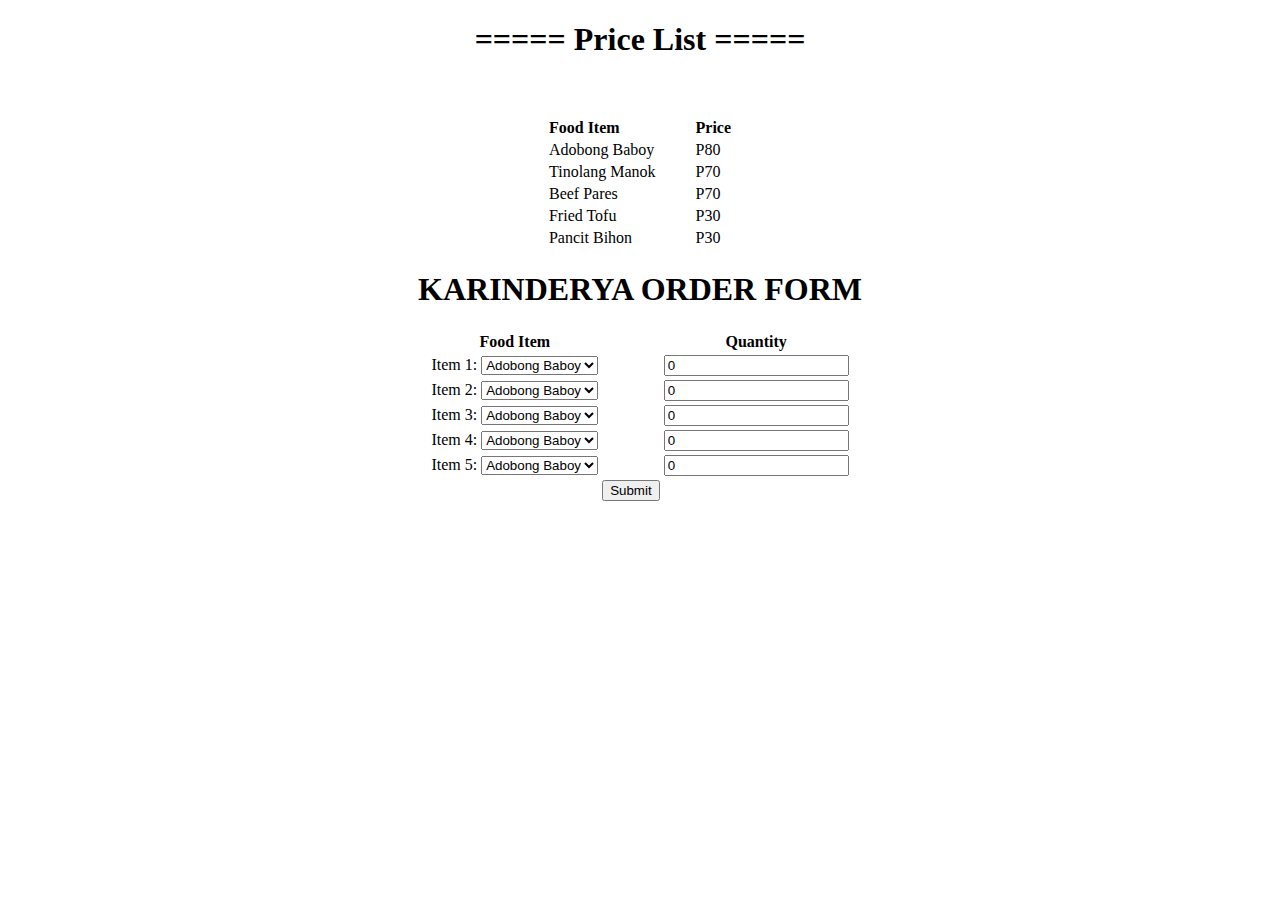
<file: activity2/index.html>
<!DOCTYPE html>
<html lang="en">

<head>
    <meta charset="UTF-8">
    <meta name="viewport" content="width=device-width, initial-scale=1.0">
    <title>Activity 2</title>
</head>

<body>
    <center>
        <h1>===== Price List =====</h1>
        <br>
        <br>

        <table>
            <thead>
                <tr>
                    <th align="left">Food Item</th>
                    <th>&nbsp;&nbsp;&nbsp;&nbsp;&nbsp;&nbsp;&nbsp;&nbsp;</th>
                    <th>Price</th>
                </tr>
            </thead>
            <tbody>
                <tr>
                    <td>Adobong Baboy</td>
                    <td></td>
                    <td>P80</td>
                </tr>
                <tr>
                    <td>Tinolang Manok</td>
                    <td></td>
                    <td>P70</td>
                </tr>
                <tr>
                    <td>Beef Pares</td>
                    <td></td>
                    <td>P70</td>
                </tr>
                <tr>
                    <td>Fried Tofu</td>
                    <td></td>
                    <td>P30</td>
                </tr>
                <tr>
                    <td>Pancit Bihon</td>
                    <td></td>
                    <td>P30</td>
                </tr>
            </tbody>
        </table>

        <h1>KARINDERYA ORDER FORM</h1>
        <form action="#" method="#">
            <table>
                <thead>
                    <tr>
                        <th>Food Item</th>
                        <th></th>
                        <th>Quantity</th>
                    </tr>
                </thead>
                <tbody>
                    
                    <!-- Item1 -->
                    <tr>
                        <td>
                            <label for="menu1">Item 1:</label>
                            <select name="menu1" id="menu1">
                                <option value="Adobong Baboy">Adobong Baboy</option>
                                <option value="Tinolang Manok">Tinolang Manok</option>
                                <option value="Beef Pares">Beef Pares</option>
                                <option value="Fried Tofu">Fried Tofu</option>
                                <option value="Pancit Bihon">Pancit Bihon</option>
                            </select>
                        </td>
                        <td></td>
                        <td><input type="number" name="menu1" id="menu1" value="0" min="5"></td>
                    </tr>

                    <!-- Item2 -->
                    <tr>
                        <td>
                            <label for="menu2">Item 2:</label>
                            <select name="menu2" id="menu2">
                                <option value="Adobong Baboy">Adobong Baboy</option>
                                <option value="Tinolang Manok">Tinolang Manok</option>
                                <option value="Beef Pares">Beef Pares</option>
                                <option value="Fried Tofu">Fried Tofu</option>
                                <option value="Pancit Bihon">Pancit Bihon</option>
                            </select>
                        </td>
                        <td></td>
                        <td><input type="number" name="menu2" id="menu2" value="0"></td>
                    </tr>

                    <!-- Item1 -->
                    <tr>
                        <td>
                            <label for="menu3">Item 3:</label>
                            <select name="menu3" id="menu3">
                                <option value="Adobong Baboy">Adobong Baboy</option>
                                <option value="Tinolang Manok">Tinolang Manok</option>
                                <option value="Beef Pares">Beef Pares</option>
                                <option value="Fried Tofu">Fried Tofu</option>
                                <option value="Pancit Bihon">Pancit Bihon</option>
                            </select>
                        </td>
                        <td></td>
                        <td><input type="number" name="menu3" id="menu3" value="0"></td>
                    </tr>

                    <!-- Item4 -->
                    <tr>
                        <td>
                            <label for="menu4">Item 4:</label>
                            <select name="menu4" id="menu4">
                                <option value="Adobong Baboy">Adobong Baboy</option>
                                <option value="Tinolang Manok">Tinolang Manok</option>
                                <option value="Beef Pares">Beef Pares</option>
                                <option value="Fried Tofu">Fried Tofu</option>
                                <option value="Pancit Bihon">Pancit Bihon</option>
                            </select>
                        </td>
                        <td></td>
                        <td><input type="number" name="menu4" id="menu4" value="0"></td>
                    </tr>

                    <!-- Item5 -->
                    <tr>
                        <td>
                            <label for="menu5">Item 5:</label>
                            <select name="menu5" id="menu5">
                                <option value="Adobong Baboy">Adobong Baboy</option>
                                <option value="Tinolang Manok">Tinolang Manok</option>
                                <option value="Beef Pares">Beef Pares</option>
                                <option value="Fried Tofu">Fried Tofu</option>
                                <option value="Pancit Bihon">Pancit Bihon</option>
                            </select>
                        </td>
                        <td></td>
                        <td><input type="number" name="menu5" id="menu5" value="0"></td>
                    </tr>

                    <tr>
                        <td></td>
                        <td><button type="submit">Submit</button></td>
                        <td></td>
                    </tr>
                </tbody>

            </table>
            
        </form>

    </center>
</body>
</html>
</file>
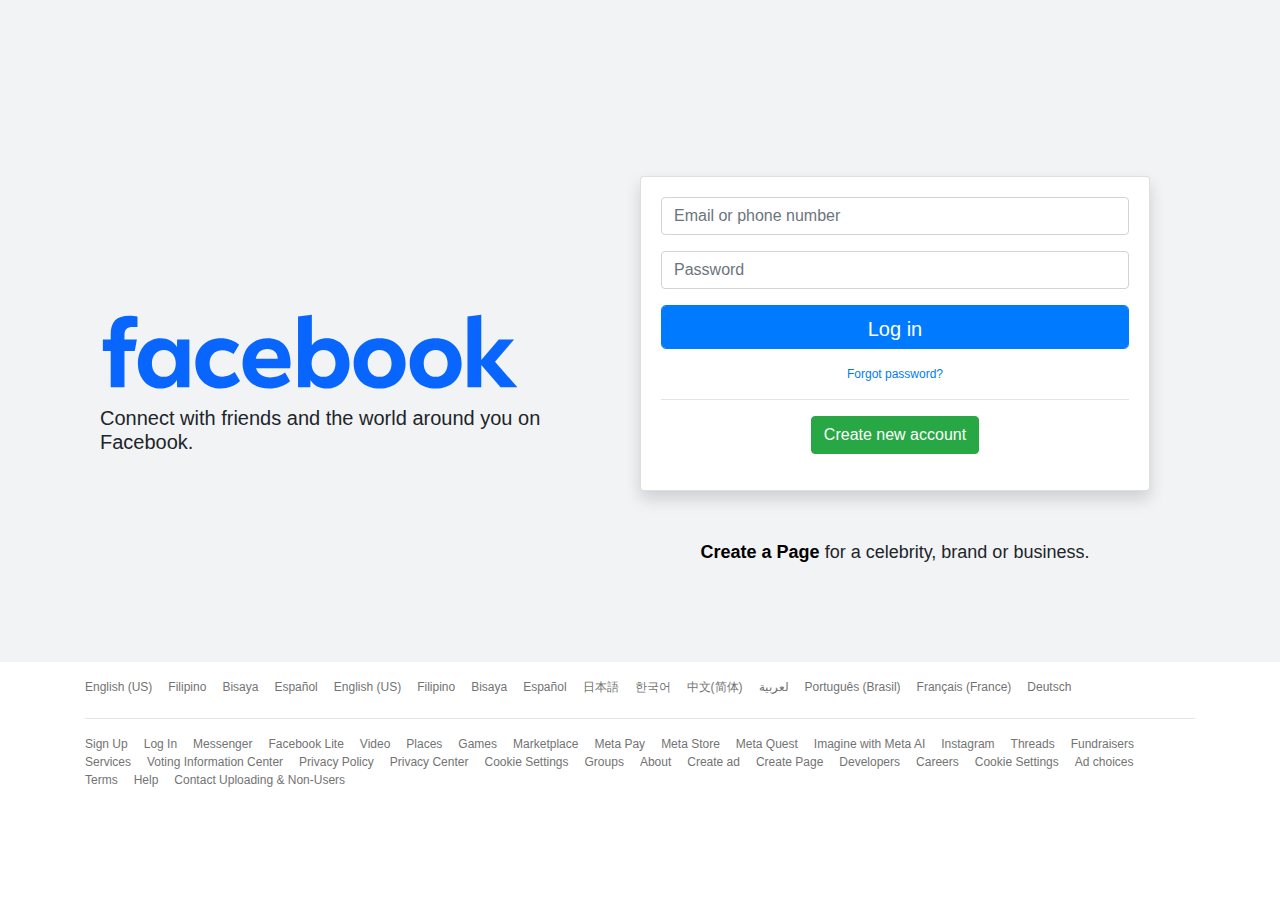
<file: activity3/index.html>
<!DOCTYPE html>
<html lang="en">

<head>
    <meta charset="UTF-8">
    <meta name="viewport" content="width=device-width, initial-scale=1.0">
    <title>Facebook Layout</title>
    <link rel="stylesheet" href="https://cdn.jsdelivr.net/npm/bootstrap@4.3.1/dist/css/bootstrap.min.css"
        integrity="sha384-ggOyR0iXCbMQv3Xipma34MD+dH/1fQ784/j6cY/iJTQUOhcWr7x9JvoRxT2MZw1T" crossorigin="anonymous">
    <link rel="stylesheet" href="style.css">
    <link rel="stylesheet" href="https://cdnjs.cloudflare.com/ajax/libs/font-awesome/5.15.4/css/all.min.css">


</head>

<body>
    <div class="container-fluid global">
        <main class="container py-5">
            <div class="container row d-flex align-items-center mainContent">

                <div class="col-sm-12 col-md-12 col-lg-6 logo">
                    <div class="">
                        <div class="nav-brand">
                            <img src="img/logo.svg" alt="Facebook Logo" class="img-fluid">
                        </div>
                        <h2 class="">
                            Connect with friends and the world around you on Facebook.
                        </h2>
                    </div>
                </div>

                <div class="col-sm-12 col-md-12 col-lg-6">
                    <div class="card shadow mt-3">
                        <div class="card-body">
                            <form action="#" method="#">
                                <div class="form-group">
                                    <input type="text" name="email" id="email" aria-describedby="Email"
                                        placeholder="Email or phone number" class="form-control">
                                </div>
                                <div class="form-group">
                                    <input type="password" name="password" id="password" placeholder="Password"
                                        class="form-control">
                                </div>
                                <div class="form-group">
                                    <button class="form-control btn-primary btn-lg">Log in</button>
                                </div>
                                <div class="text-center">
                                    <a href="#">Forgot password?</a>
                                </div>
                                <div>
                                    <hr>
                                </div>
                                <div class="form-group d-flex justify-content-center">
                                    <a href="#" class="btn btn-success ">Create new account</a>
                                </div>

                            </form>
                        </div>
                    </div>

                    <div class="container my-5 page d-flex justify-content-center">
                        <span><a href="#" class="createPage"><strong>Create a Page</strong></a> for a celebrity, brand or
                            business.</span>
                    </div>
                </div>
            </div>
        </main>
    </div>

    <footer>
        <div class="container mt-3">

            <div class="row">
                <div class="col-auto">
                    <ul class="list-unstyled d-flex flex-wrap">
                        <li class="mr-3"><a href="">English (US)</a></li>
                        <li class="mr-3"><a href="">Filipino</a></li>
                        <li class="mr-3"><a href="">Bisaya</a></li>
                        <li class="mr-3"><a href="">Español</a></li>
                        <li class="mr-3"><a href="">English (US)</a></li>
                        <li class="mr-3"><a href="">Filipino</a></li>
                        <li class="mr-3"><a href="">Bisaya</a></li>
                        <li class="mr-3"><a href="">Español</a></li>
                        <li class="mr-3"><a href="">日本語</a></li>
                        <li class="mr-3"><a href="">한국어</a></li>
                        <li class="mr-3"><a href="">中文(简体)</a></li>
                        <li class="mr-3"><a href="">لعربية</a></li>
                        <li class="mr-3"><a href="">Português (Brasil)</a></li>
                        <li class="mr-3"><a href="">Français (France)</a></li>
                        <li class="mr-3"><a href="">Deutsch</a></li>
                    </ul>
                </div>
            </div>

            <div class="row">         
                <div class="col-auto resources">
                    <hr>
                    <ul class="list-unstyled d-flex flex-wrap">
                        <li class="mr-3"><a href="#">Sign Up</a></li>
                        <li class="mr-3"><a href="#">Log In</a></li>
                        <li class="mr-3"><a href="#">Messenger</a></li>
                        <li class="mr-3"><a href="#">Facebook Lite</a></li>
                        <li class="mr-3"><a href="#">Video</a></li>
                        <li class="mr-3"><a href="#">Places</a></li>
                        <li class="mr-3"><a href="#">Games</a></li>
                        <li class="mr-3"><a href="#">Marketplace</a></li>
                        <li class="mr-3"><a href="#">Meta Pay</a></li>
                        <li class="mr-3"><a href="#">Meta Store</a></li>
                        <li class="mr-3"><a href="#">Meta Quest</a></li>
                        <li class="mr-3"><a href="#">Imagine with Meta AI</a></li>
                        <li class="mr-3"><a href="#">Instagram</a></li>
                        <li class="mr-3"><a href="#">Threads</a></li>
                        <li class="mr-3"><a href="#">Fundraisers</a></li>
                        <li class="mr-3"><a href="#">Services</a></li>
                        <li class="mr-3"><a href="#">Voting Information Center</a></li>
                        <li class="mr-3"><a href="#">Privacy Policy</a></li>
                        <li class="mr-3"><a href="#">Privacy Center</a></li>
                        <li class="mr-3"><a href="#">Cookie Settings</a></li>
                        <li class="mr-3"><a href="#">Groups</a></li>
                        <li class="mr-3"><a href="#">About</a></li>
                        <li class="mr-3"><a href="#">Create ad</a></li>
                        <li class="mr-3"><a href="#">Create Page</a></li>
                        <li class="mr-3"><a href="#">Developers</a></li>
                        <li class="mr-3"><a href="#">Careers</a></li>
                        <li class="mr-3"><a href="#">Cookie Settings</a></li>
                        <li class="mr-3"><a href="#">Ad choices</a></li>
                        <li class="mr-3"><a href="#">Terms</a></li>
                        <li class="mr-3"><a href="#">Help</a></li>
                        <li class="mr-3"><a href="#">Contact Uploading &amp; Non-Users</a></li>
                    </ul>
                </div>
            </div>
        </div>
    </footer>
    <script src="https://cdn.jsdelivr.net/npm/bootstrap@5.3.3/dist/js/bootstrap.bundle.min.js"></script>
</body>

</html>
</file>
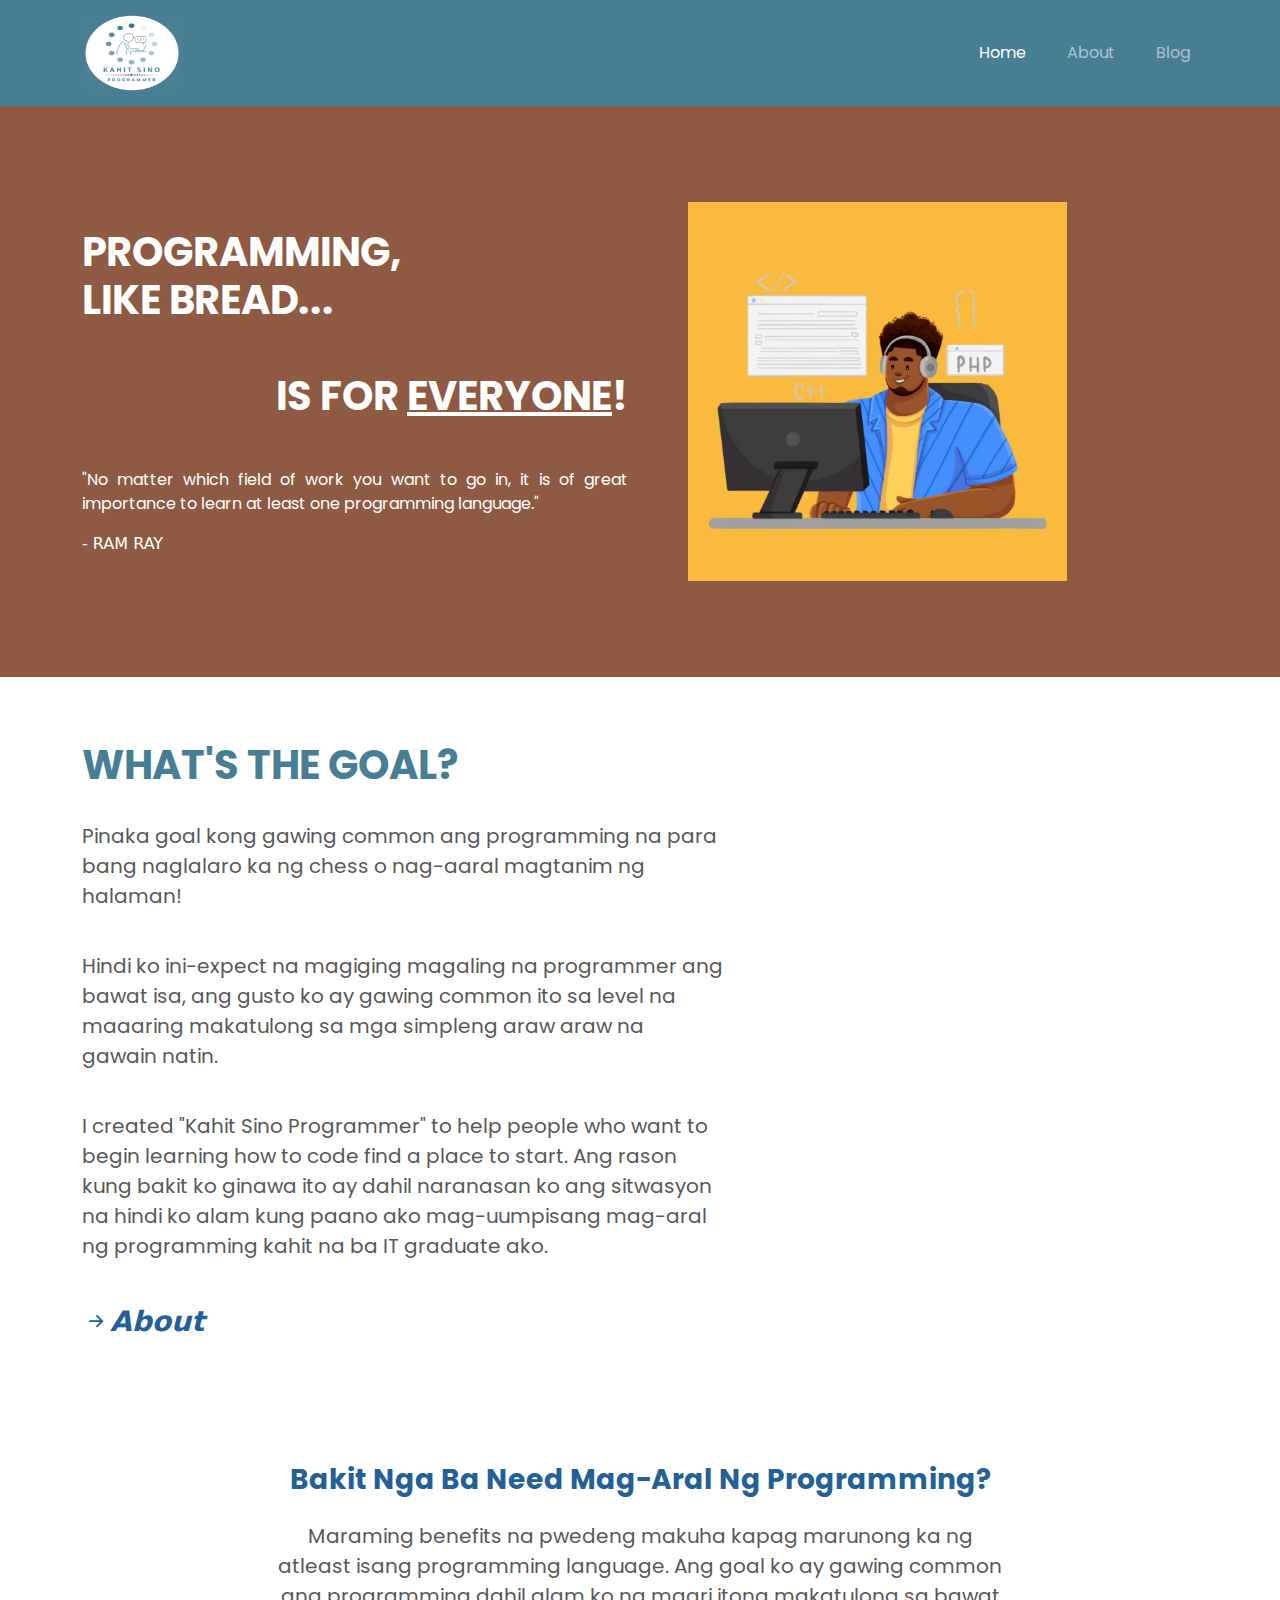
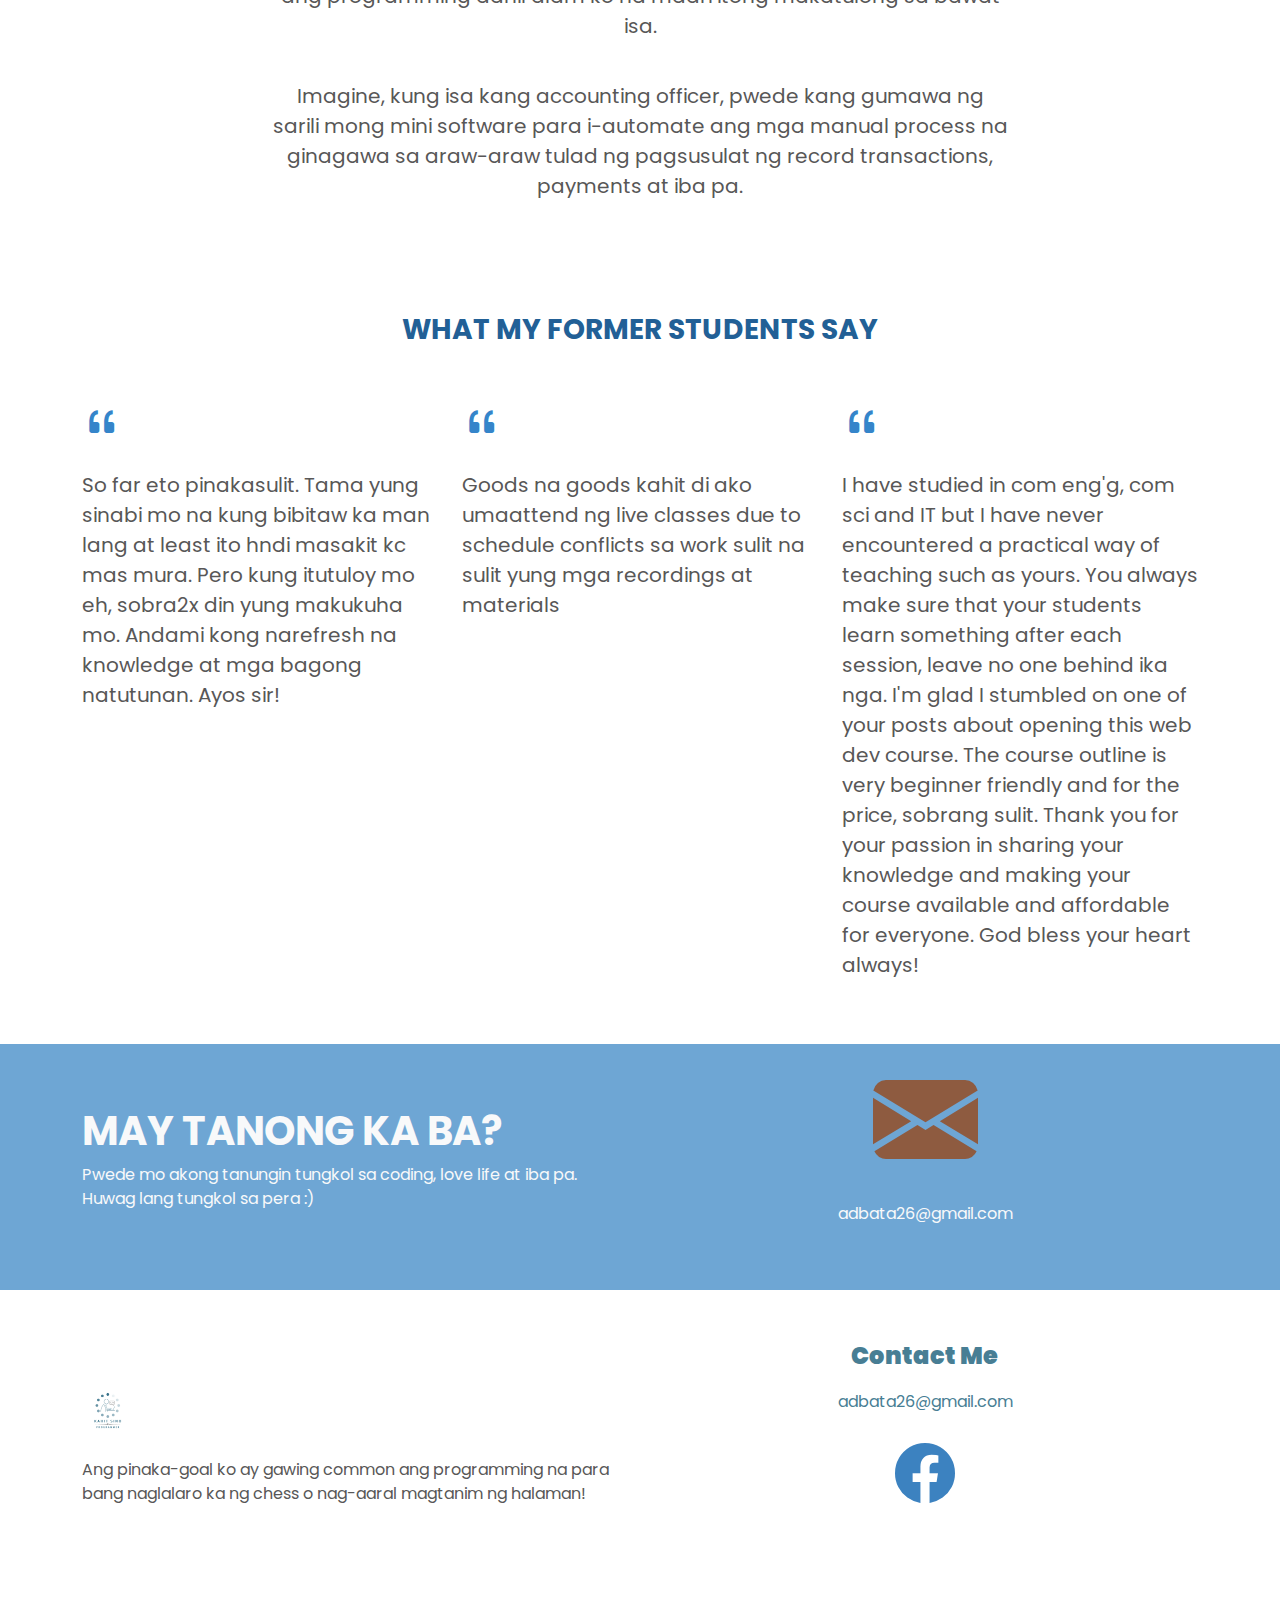
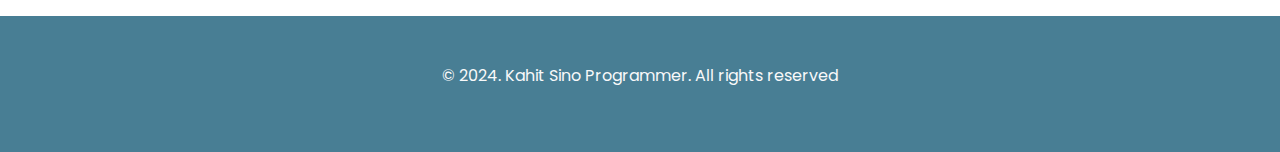
<file: activity4/index.html>
<!DOCTYPE html>
<html lang="en">
<head>
    <meta charset="UTF-8">
    <meta name="viewport" content="width=device-width, initial-scale=1.0">
    <title>Home</title>
    <link
        href="https://fonts.googleapis.com/css2?family=Poppins:ital,wght@0,100;0,200;0,300;0,400;0,500;0,600;0,700;0,800;0,900;1,100;1,200;1,300;1,400;1,500;1,600;1,700;1,800;1,900&display=swap"
        rel="stylesheet">
    <link href="https://cdn.jsdelivr.net/npm/bootstrap-icons@1.7.2/font/bootstrap-icons.css" rel="stylesheet">
    <link href="https://cdn.jsdelivr.net/npm/bootstrap@5.3.3/dist/css/bootstrap.min.css" rel="stylesheet"
        integrity="sha384-QWTKZyjpPEjISv5WaRU9OFeRpok6YctnYmDr5pNlyT2bRjXh0JMhjY6hW+ALEwIH" crossorigin="anonymous">
    <link rel="stylesheet" href="./src/style.css">

    <link rel="icon" type="image/webp" sizes="16x16" href="img/favicon.webp">
</head>
<body>
    <nav class="navbar navbar-expand-lg navbar-dark ">
        <div class="container">
            <a href="#" class="navbar-brand"><img src="img/logo.webp" alt="KSP Logo" id="logo"></a>
            <button class="navbar-toggler" type="button" data-bs-toggle="collapse" data-bs-target="#navbarSupportedContent"
                aria-controls="navbarSupportedContent" aria-expanded="false" aria-label="Toggle navigation">
                <span class="navbar-toggler-icon"></span>
            </button>
    
            <div class="navbar-collapse collapse" id="navbarSupportedContent">
                <ul class="navbar-nav ms-auto justify-content-end">
                    <li class="nav-item"><a class="nav-link active" aria-current="page"  href="index.html">Home</a></li>
                    <li class="nav-item"><a class="nav-link" href="about.html">About</a></li>
                    <li class="nav-item"><a class="nav-link" href="blog.html">Blog</a></li>
                </ul>
            </div>
        </div>
    </nav>

    <div class="cover">
        <div class="container py-5">
            <div class="row d-flex align-items-center">
                <div class="col-12 col-lg-6">
                    <h1 class="fw-bold">
                        PROGRAMMING, <br>
                        LIKE BREAD... <br>
                        <br>
    
                        <div class="text-end">
                            IS FOR <u>EVERYONE</u>!
                        </div>
                    </h1>
    
                    <blockquote class="fs-6 lh-6 mt-5">
                        "No matter which field of work you want to go in, it is of great importance to learn at least
                        one programming language."
                    </blockquote>
                    <footer>
                        - RAM RAY
                    </footer>
                </div>
    
                <div class="col-12 col-lg-6 p-5">
                    <img src="img/cover.webp" alt="programmer" class="img-fluid cover-img" style="width: 80%;">
                </div>
            </div>
        </div>
    </div>



    <!-- Content -->
    <section>
        <div class="container">
            <h2 class="fw-bold fs-1 pt-5 mt-3" style="color: #487E94;">
                WHAT'S THE GOAL?
            </h2>
            <div class="row">
                <div class="col-12 col-12 col-lg-7 mt-4">
                    <p class="fs-5" style="color: #585757;">
                        Pinaka goal kong gawing common ang programming na para bang naglalaro ka ng chess o nag-aaral magtanim ng halaman!
                    </p>
                </div>

                <div class="col-12 col-12 col-lg-7 mt-4">
                    <p class="fs-5" style="color: #585757;">
                        Hindi ko ini-expect na magiging magaling na programmer ang bawat isa, ang gusto ko ay gawing common ito sa level na
                        maaaring makatulong sa mga simpleng araw araw na gawain natin.
                    </p>
                </div>
                <div class="col-12 col-12 col-lg-7 my-4">
                    <p class="fs-5" style="color: #585757;">
                        I created "Kahit Sino Programmer" to help people who want to begin learning how to code find a place to start. Ang
                        rason
                        kung bakit ko ginawa ito ay dahil naranasan ko ang sitwasyon na hindi ko alam kung paano ako mag-uumpisang mag-aral
                        ng
                        programming kahit na ba IT graduate ako.
                    </p>
                </div>
            </div>
            
            
            <a href="https://example.com" class="text-decoration-none mt-4" style="color: #226096;">
                <i class="bi bi-arrow-right-short fw-bold fs-3 mt-4" style="color: #226096;">About</i>
            </a>
        </div>
    </section>

    <section>
        <div class="container text-center my-5 py-5">
            <div class="row d-flex justify-content-center">
                <h3 class="fw-bold fs-3 my-4" 
                style="color: #226096;">Bakit Nga Ba Need Mag-Aral Ng Programming?</h3>

                <div class="col-12 col-md-12 col-lg-8">
                    <p class="fs-5 " style="color: #585757;">
                        Maraming benefits na pwedeng makuha kapag marunong ka ng atleast isang programming  language. Ang goal ko ay gawing common ang programming dahil alam ko  na maari itong makatulong sa bawat isa.
                    </p>
                </div>
                <div class="col-12 col-md-12 col-lg-8 mt-4">
                    <p class="fs-5" style="color: #585757;">
                        Imagine, kung isa kang accounting officer, pwede kang gumawa ng sarili mong mini software para i-automate
                        ang mga manual
                        process na ginagawa sa araw-araw tulad ng pagsusulat ng record transactions, payments at iba pa.
                    </p>
                </div>
            </div>
        </div>
    </section>

    <section class="reviews my-5">
        <div class="container text-center">
            <h3 class="fw-bold fs-3" style="color: #226096;">WHAT MY FORMER STUDENTS SAY</h3>
            <div class="row my-5">
                <div class="col-12 col-md-12 col-lg-4">
                    <article class="text-start">
                        <i class="bi bi-quote text" style="color: #3585CA; font-size: 2.5rem;"></i>
                        <p class="pt-3 fs-5" style="color: #585757;">So far eto pinakasulit. Tama yung sinabi mo na kung bibitaw ka man lang at
                            least ito hndi masakit kc mas mura. Pero kung
                            itutuloy mo eh, sobra2x din yung makukuha mo. Andami kong narefresh na knowledge at mga bagong natutunan. Ayos
                            sir!</p>
                    </article>
                </div>

                <div class="col-12 col-md-12 col-lg-4">
                    <article class="text-start">
                        <i class="bi bi-quote" style="color: #3585CA; font-size: 2.5rem;"></i>
                        <p class="pt-3 fs-5" style="color: #585757;">Goods na goods kahit di ako umaattend ng live classes due to schedule
                            conflicts sa work sulit na sulit yung mga
                            recordings at materials</p>
                    </article>
                </div>

                <div class="col-12 col-md-12 col-lg-4">
                    <article class="text-start">
                        <i class="bi bi-quote" style="color: #3585CA; font-size: 2.5rem;"></i>
                        <p class="pt-3 fs-5" style="color: #585757;">I have studied in com eng'g, com sci and IT but I have never encountered a
                            practical way of teaching such as yours. You
                            always make sure that your students learn something after each session, leave no one behind ika nga. I'm glad I
                            stumbled
                            on one of your posts about opening this web dev course. The course outline is very beginner friendly and for the
                            price,
                            sobrang sulit. Thank you for your passion in sharing your knowledge and making your course available and
                            affordable for
                            everyone. God bless your heart always!</p>
                    </article>
                </div>
            </div>
           
        </div>
    </section>
    
    <!-- footer starts  -->
    <section class="text-light" style="background-color: #6EA6D4;">
        <div class="container">
            <div class="row d-flex justify-content-center align-items-center">
                <div class="col-12 col-md-12 col-lg-6 py-5 text-start">
                    <h3 class="fw-bold fs-1">
                        MAY TANONG KA BA?
                    </h3>
                    <p class="lh-2 fs-6">
                        Pwede mo akong tanungin tungkol sa coding, love life at iba pa. Huwag lang tungkol sa pera :)
                    </p>
    
                </div>
                <div class="col-12 col-md-12 col-lg-6 pb-5 text-center">
                    <i class="bi bi-envelope-fill" style="font-weight: 700; font-size: 105px; color: #8E5B40;"></i>
                    <p class="fs-6">adbata26@gmail.com</p>
                </div>
            </div>
    </section>
    
    
    <section>
        <div class="container">
            <div class="row d-flex justify-content-center align-items-center py-5">
    
                <div class="col-12 col-lg-6 text-start">
                    <img src="img/favicon.webp" alt="KSP logo" style="height: 50px; width: 50px;">
                    <p class="lh-2 fs-6 mt-4" style="color: #585757;">
                        Ang pinaka-goal ko ay gawing common ang programming na para bang naglalaro ka ng chess o
                        nag-aaral magtanim ng
                        halaman!
                    </p>
                </div>
    
                <div class="col-12 col-lg-6 pb-5 text-center" style="color: #487e94;">
                    <p class="fw-bold fs-4"><strong>Contact Me</strong></p>
                    <p class="fs-6">adbata26@gmail.com</p>
                    <i class="bi bi-facebook" style="font-weight: 700; font-size: 60px; color: #3C82C0;"></i>
                </div>
            </div>
        </div>
    </section>
    
    <!-- footer -->
    <footer id="footer">
        <div class="container py-5 text-center text-light">
            <p class=" fs-6">&copy; 2024. Kahit Sino Programmer. All rights reserved</p>
        </div>
    
    </footer>
<script src="https://cdn.jsdelivr.net/npm/bootstrap@5.3.3/dist/js/bootstrap.bundle.min.js"
    integrity="sha384-YvpcrYf0tY3lHB60NNkmXc5s9fDVZLESaAA55NDzOxhy9GkcIdslK1eN7N6jIeHz"
    crossorigin="anonymous"></script>
</body>
</html>
</file>
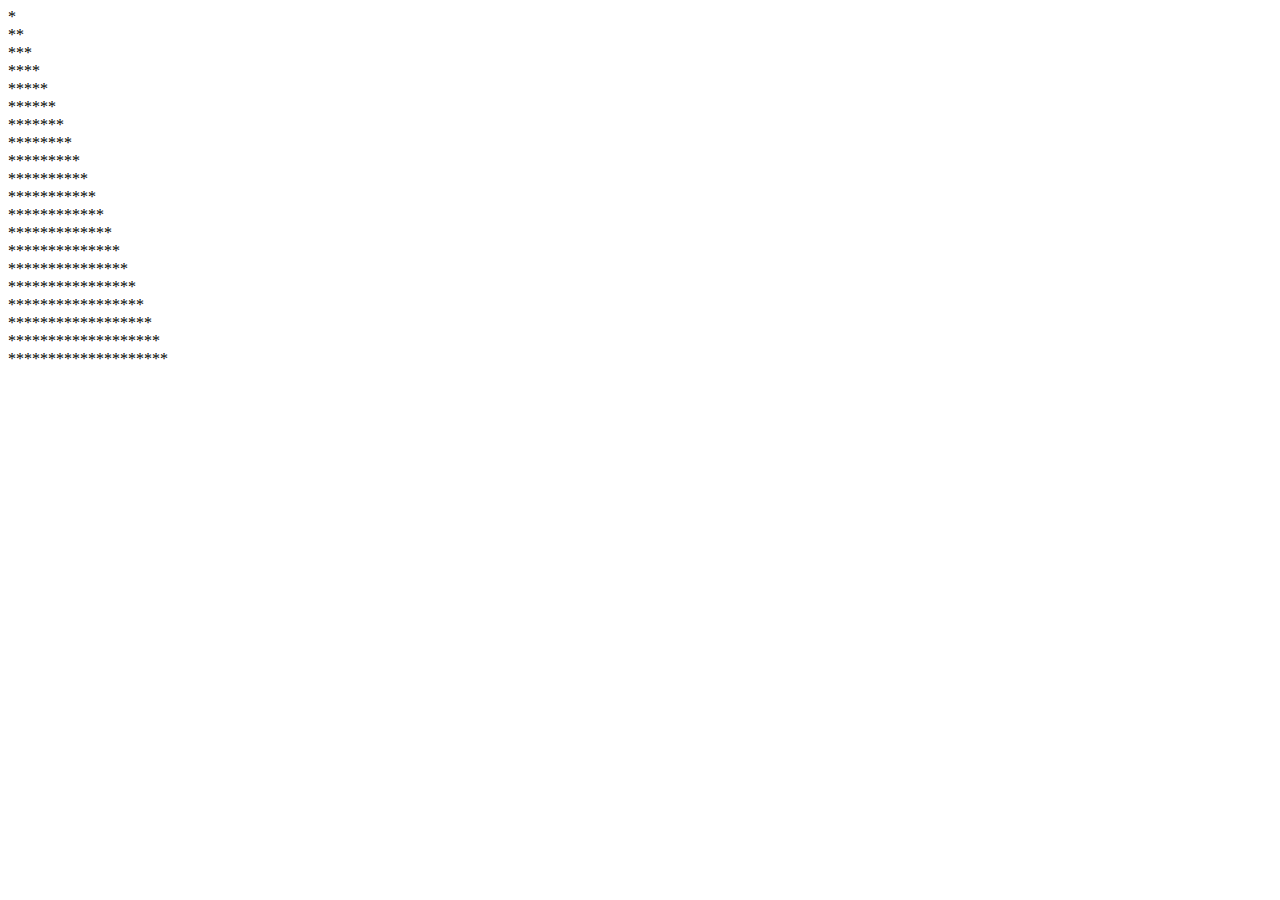
<file: activity5/index.html>
<!DOCTYPE html>
<html lang="en">
<head>
    <meta charset="UTF-8">
    <meta name="viewport" content="width=device-width, initial-scale=1.0">
    <title>Javascript Activity</title>
</head>
<body>
    
    <script src="script.js"></script>
</body>
</html>
</file>
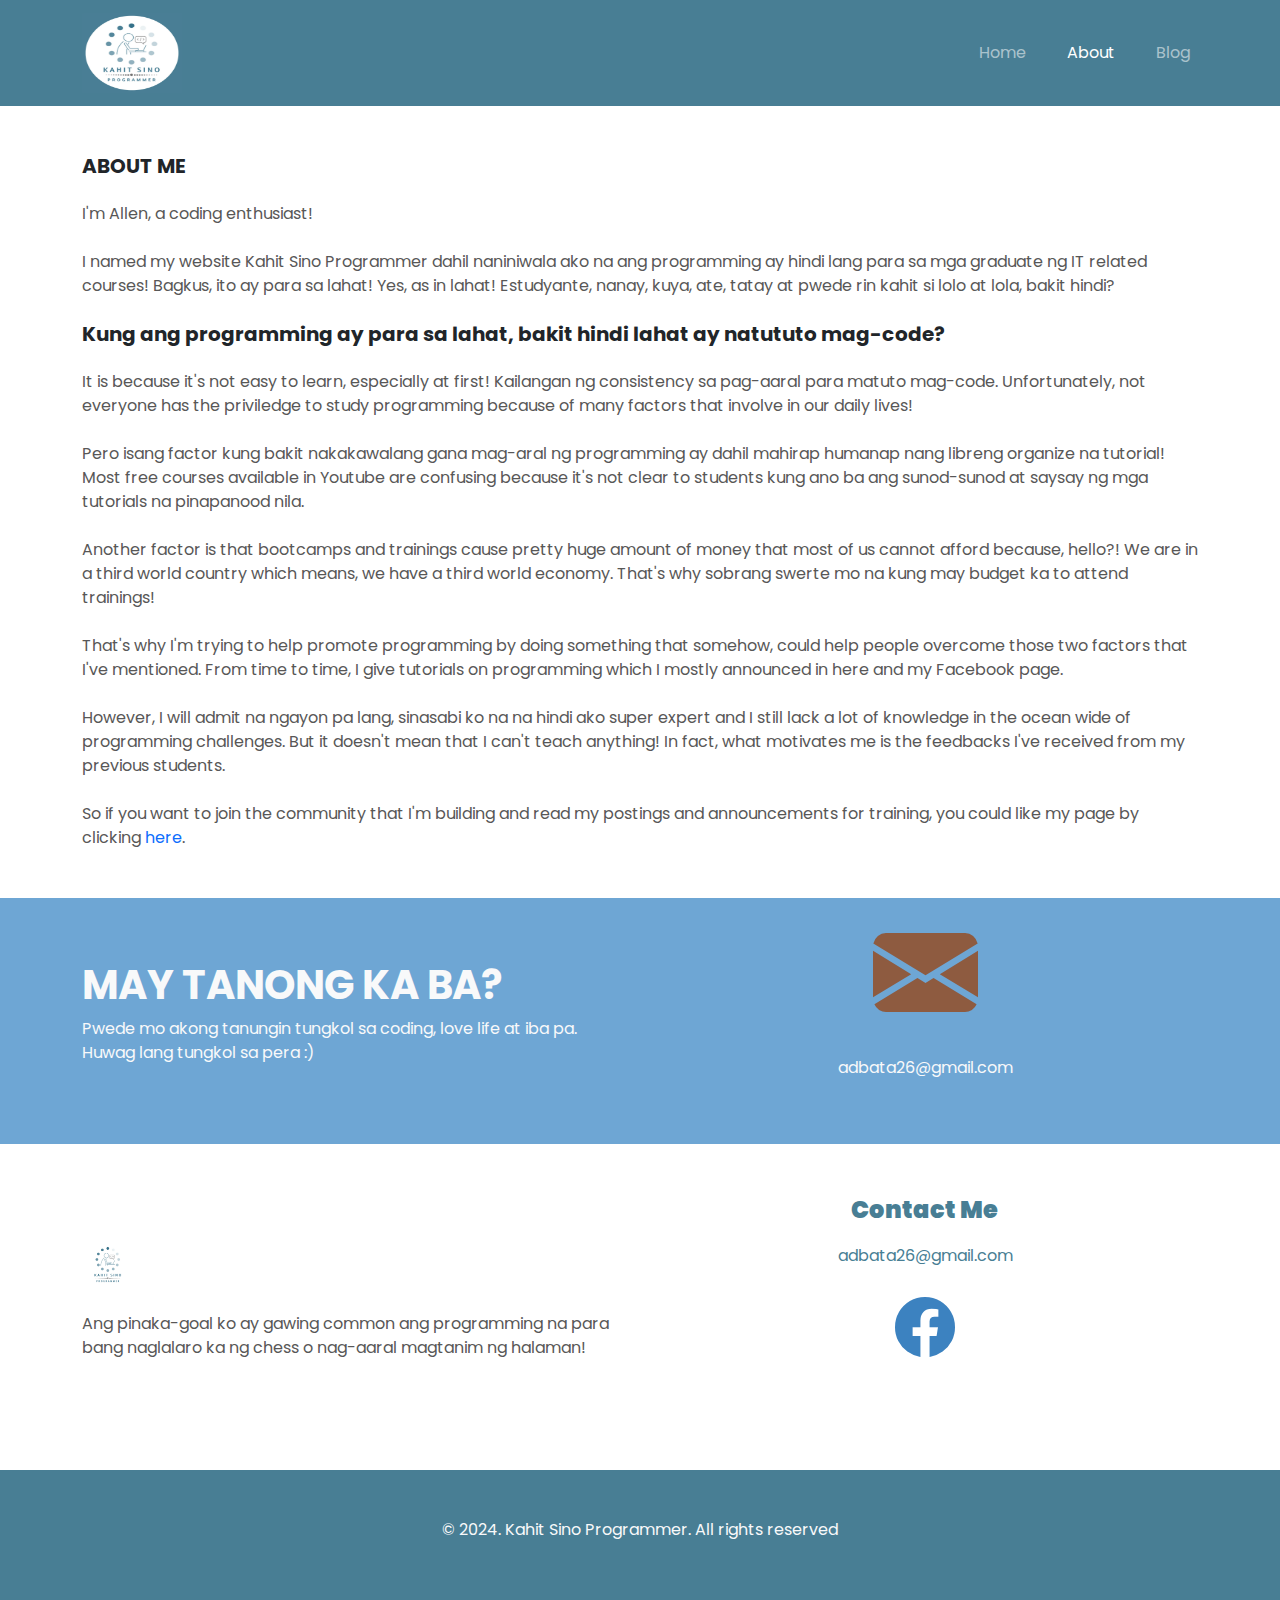
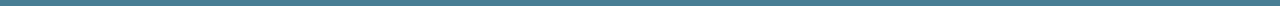
<file: activity4/about.html>
<!DOCTYPE html>
<html lang="en">
<head>
    <meta charset="UTF-8">
    <meta name="viewport" content="width=device-width, initial-scale=1.0">
    <title>About</title>
    <link
        href="https://fonts.googleapis.com/css2?family=Poppins:ital,wght@0,100;0,200;0,300;0,400;0,500;0,600;0,700;0,800;0,900;1,100;1,200;1,300;1,400;1,500;1,600;1,700;1,800;1,900&display=swap"
        rel="stylesheet">
    <link href="https://cdn.jsdelivr.net/npm/bootstrap-icons@1.7.2/font/bootstrap-icons.css" rel="stylesheet">
    <link href="https://cdn.jsdelivr.net/npm/bootstrap@5.3.3/dist/css/bootstrap.min.css" rel="stylesheet"
        integrity="sha384-QWTKZyjpPEjISv5WaRU9OFeRpok6YctnYmDr5pNlyT2bRjXh0JMhjY6hW+ALEwIH" crossorigin="anonymous">
    <link rel="stylesheet" href="./src/style.css">
    <link rel="icon" type="image/webp" sizes="16x16" href="img/favicon.webp">
</head>

<body>

    <nav class="navbar navbar-expand-lg navbar-dark ">
        <div class="container">
            <a href="#" class="navbar-brand"><img src="img/logo.webp" alt="KSP Logo" id="logo"></a>
            <button class="navbar-toggler" type="button" data-bs-toggle="collapse" data-bs-target="#navbarSupportedContent"
                aria-controls="navbarSupportedContent" aria-expanded="false" aria-label="Toggle navigation">
                <span class="navbar-toggler-icon"></span>
            </button>
    
            <div class="navbar-collapse collapse" id="navbarSupportedContent">
                <ul class="navbar-nav ms-auto justify-content-end">
                    <li class="nav-item"><a class="nav-link" href="index.html">Home</a></li>
                    <li class="nav-item"><a class="nav-link active" aria-current="page"  href="about.html">About</a></li>
                    <li class="nav-item"><a class="nav-link" href="blog.html">Blog</a></li>
                </ul>
            </div>
        </div>
    </nav>


    <!-- Content -->
    <div class="container my-5">
        <h1 class="fw-bold fs-5">ABOUT ME</h1>

        <p class="mt-4 fs-6" style="color: #585757;">I'm Allen, a coding enthusiast!</p>
        
        <p class="mt-4 fs-6" style="color: #585757;">
            I named my website Kahit Sino Programmer dahil naniniwala ako na ang programming ay hindi lang para sa mga graduate ng
            IT related courses! Bagkus, ito ay para sa lahat! Yes, as in lahat! Estudyante, nanay, kuya, ate, tatay at pwede rin
            kahit si lolo at lola, bakit hindi?
        </p>
        <h2 class="mt-4 fw-bold fs-5">Kung ang programming ay para sa lahat, bakit hindi lahat ay natututo mag-code?</h2>
        <p class="mt-4 fs-6" style="color: #585757;">
            It is because it's not easy to learn, especially at first! Kailangan ng consistency sa pag-aaral para matuto mag-code.
            Unfortunately, not everyone has the priviledge to study programming because of many factors that involve in our daily
            lives!
        </p>
        <p class="mt-4 fs-6" style="color: #585757;">
            Pero isang factor kung bakit nakakawalang gana mag-aral ng programming ay dahil mahirap humanap nang libreng organize na
            tutorial! Most free courses available in Youtube are confusing because it's not clear to students kung ano ba ang
            sunod-sunod at saysay ng mga tutorials na pinapanood nila.
        </p>
        <p class="mt-4 fs-6" style="color: #585757;">
            Another factor is that bootcamps and trainings cause pretty huge amount of money that most of us cannot afford because,
            hello?! We are in a third world country which means, we have a third world economy. That's why sobrang swerte mo na kung
            may budget ka to attend trainings!
        </p>
        <p class="mt-4 fs-6" style="color: #585757;">
            That's why I'm trying to help promote programming by doing something that somehow, could help people overcome those two
            factors that I've mentioned. From time to time, I give tutorials on programming which I mostly announced in here and my
            Facebook page.
        </p>
        <p class="mt-4 fs-6" style="color: #585757;">
            However, I will admit na ngayon pa lang, sinasabi ko na na hindi ako super expert and I still lack a lot of knowledge in
            the ocean wide of programming challenges. But it doesn't mean that I can't teach anything! In fact, what motivates me is
            the feedbacks I've received from my previous students.
        </p>
        <p class="mt-4 fs-6" style="color: #585757;">
            So if you want to join the community that I'm building and read my postings and announcements for training, you could
            like my page by clicking <a href="#" class="text-decoration-none">here</a>.
        </p>
    </div>
   

    <!-- footer starts  -->
    <section class="text-light" style="background-color: #6EA6D4;">
        <div class="container">
            <div class="row d-flex justify-content-center align-items-center">
                <div class="col-12 col-md-12 col-lg-6 py-5 text-start">
                    <h3 class="fw-bold fs-1">
                        MAY TANONG KA BA?
                    </h3>
                    <p class="lh-2 fs-6">
                        Pwede mo akong tanungin tungkol sa coding, love life at iba pa. Huwag lang tungkol sa pera :)
                    </p>
    
                </div>
                <div class="col-12 col-md-12 col-lg-6 pb-5 text-center">
                    <i class="bi bi-envelope-fill" style="font-weight: 700; font-size: 105px; color: #8E5B40;"></i>
                    <p class="fs-6">adbata26@gmail.com</p>
                </div>
            </div>
    </section>
    
    
    <section>
        <div class="container">
            <div class="row d-flex justify-content-center align-items-center py-5">
    
                <div class="col-12 col-lg-6 text-start">
                    <img src="img/favicon.webp" alt="KSP logo" style="height: 50px; width: 50px;">
                    <p class="lh-2 fs-6 mt-4" style="color: #585757;">
                        Ang pinaka-goal ko ay gawing common ang programming na para bang naglalaro ka ng chess o
                        nag-aaral magtanim ng
                        halaman!
                    </p>
                </div>
    
                <div class="col-12 col-lg-6 pb-5 text-center" style="color: #487e94;">
                    <p class="fw-bold fs-4"><strong>Contact Me</strong></p>
                    <p class="fs-6">adbata26@gmail.com</p>
                    <i class="bi bi-facebook" style="font-weight: 700; font-size: 60px; color: #3C82C0;"></i>
                </div>
            </div>
        </div>
    </section>
    
    <!-- footer -->
    <footer id="footer">
        <div class="container py-5 text-center text-light">
            <p class=" fs-6">&copy; 2024. Kahit Sino Programmer. All rights reserved</p>
        </div>
    
    </footer>

<script src="https://cdn.jsdelivr.net/npm/bootstrap@5.3.3/dist/js/bootstrap.bundle.min.js"
    integrity="sha384-YvpcrYf0tY3lHB60NNkmXc5s9fDVZLESaAA55NDzOxhy9GkcIdslK1eN7N6jIeHz" crossorigin="anonymous">
</script>
</body>

</html>
</file>
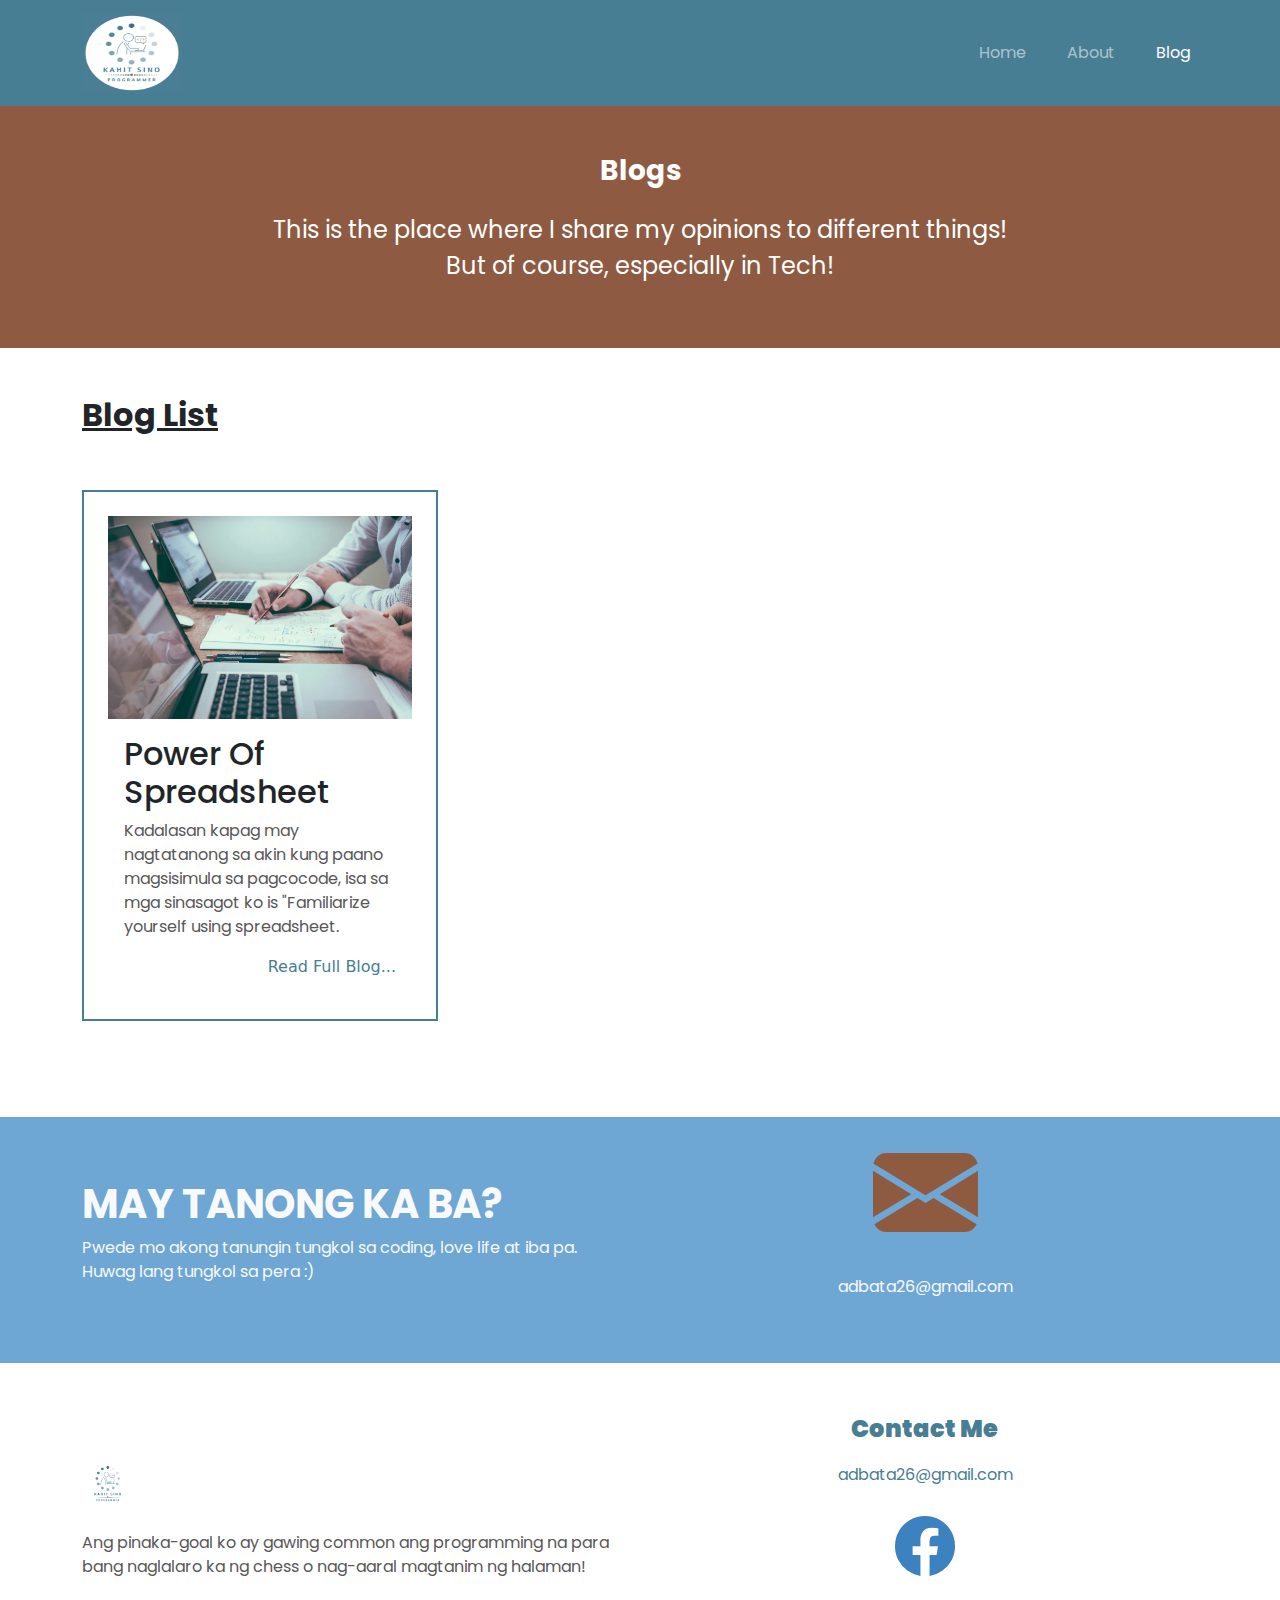
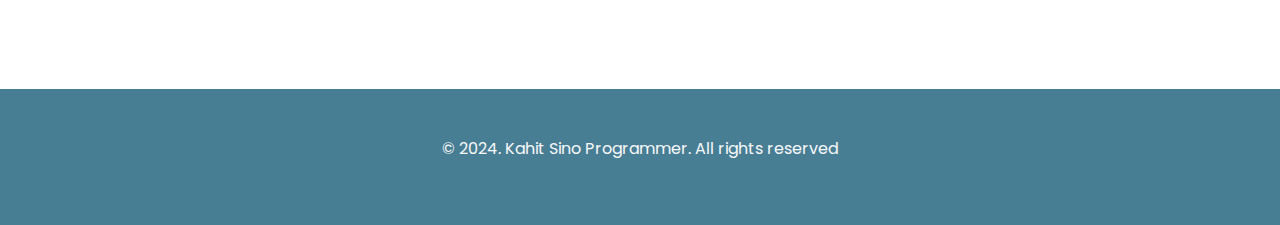
<file: activity4/blog.html>
<!DOCTYPE html>
<html lang="en">

<head>
    <meta charset="UTF-8">
    <meta name="viewport" content="width=device-width, initial-scale=1.0">
    <title>KSP Website</title>
    <link rel="stylesheet" href="./src/style.css">
    <link
        href="https://fonts.googleapis.com/css2?family=Poppins:ital,wght@0,100;0,200;0,300;0,400;0,500;0,600;0,700;0,800;0,900;1,100;1,200;1,300;1,400;1,500;1,600;1,700;1,800;1,900&display=swap"
        rel="stylesheet">
    <link href="https://cdn.jsdelivr.net/npm/bootstrap-icons@1.7.2/font/bootstrap-icons.css" rel="stylesheet">
    <link href="https://cdn.jsdelivr.net/npm/bootstrap@5.3.3/dist/css/bootstrap.min.css" rel="stylesheet"
        integrity="sha384-QWTKZyjpPEjISv5WaRU9OFeRpok6YctnYmDr5pNlyT2bRjXh0JMhjY6hW+ALEwIH" crossorigin="anonymous">
    
    
    <link rel="icon" type="image/webp" sizes="16x16" href="img/favicon.webp">
</head>
<body>

    <nav class="navbar navbar-expand-lg navbar-dark ">
        <div class="container">
            <a href="#" class="navbar-brand"><img src="img/logo.webp" alt="KSP Logo" id="logo"></a>
            <button class="navbar-toggler" type="button" data-bs-toggle="collapse" data-bs-target="#navbarSupportedContent"
                aria-controls="navbarSupportedContent" aria-expanded="false" aria-label="Toggle navigation">
                <span class="navbar-toggler-icon"></span>
            </button>
            
            <div class="navbar-collapse collapse" id="navbarSupportedContent">
                <ul class="navbar-nav ms-auto justify-content-end">
                    <li class="nav-item"><a class="nav-link" href="index.html">Home</a></li>
                    <li class="nav-item"><a class="nav-link " href="about.html">About</a></li>
                    <li class="nav-item"><a class="nav-link active" aria-current="page" href="blog.html">Blog</a></li>
                </ul>
            </div>
        </div>
    </nav>

    <div class="cover">
        <div class="container py-5">
            <div class="row">
                <h1 class="fw-bold fs-3 text-center">Blogs</h1>
                <p class="fs-4 text-center pt-3">
                    This is the place where I share my opinions to different things!
                    <br>
                    But of course, especially in Tech!  
                </p>
            </div>
        </div>
    </div>

    <article class="py-5">
        <div class="container">
            <h2 class="fw-bold fs-2"><u>Blog List</u></h2>
            <div class="row py-5">
                <div class="col-12 col-md-8 col-lg-4 post-card">
                    <div class="card p-4 border-2" style="border-radius: 0; border-color: #487e94; border-style: solid;">
                        <img src="img/blogpost.webp" alt="">
                        <div class="card-body">
                            <h2 class="card-title">Power Of Spreadsheet</h2>
                            <p class="fs-6" style="color: #585757;">
                                Kadalasan kapag may nagtatanong sa akin kung paano magsisimula sa pagcocode, isa sa mga
                                sinasagot ko is "Familiarize
                                yourself using spreadsheet.
                            </p>
                            <div class="text-end">
                                <a href="blog_power_of_spreadsheet.html" class="text-decoration-none" style="color: #487e94;">Read Full Blog...</a>
                            </div>
                        </div>
                    </div>
                </div>
            </div>
        </div>
    </article>


    <!-- footer starts  -->
    <section class="text-light" style="background-color: #6EA6D4;">
        <div class="container">
            <div class="row d-flex justify-content-center align-items-center">
                <div class="col-12 col-md-12 col-lg-6 py-5 text-start">
                    <h3 class="fw-bold fs-1">
                        MAY TANONG KA BA?
                    </h3>
                    <p class="lh-2 fs-6">
                        Pwede mo akong tanungin tungkol sa coding, love life at iba pa. Huwag lang tungkol sa pera :)
                    </p>

                </div>
                <div class="col-12 col-md-12 col-lg-6 pb-5 text-center">
                    <i class="bi bi-envelope-fill" style="font-weight: 700; font-size: 105px; color: #8E5B40;"></i>
                    <p class="fs-6">adbata26@gmail.com</p>
                </div>
            </div>
    </section>


    <section>
        <div class="container">
            <div class="row d-flex justify-content-center align-items-center py-5">

                <div class="col-12 col-lg-6 text-start">
                    <img src="img/favicon.webp" alt="KSP logo" style="height: 50px; width: 50px;">
                    <p class="lh-2 fs-6 mt-4" style="color: #585757;">
                        Ang pinaka-goal ko ay gawing common ang programming na para bang naglalaro ka ng chess o
                        nag-aaral magtanim ng
                        halaman!
                    </p>
                </div>

                <div class="col-12 col-lg-6 pb-5 text-center" style="color: #487e94;">
                    <p class="fw-bold fs-4"><strong>Contact Me</strong></p>
                    <p class="fs-6">adbata26@gmail.com</p>
                    <i class="bi bi-facebook" style="font-weight: 700; font-size: 60px; color: #3C82C0;"></i>
                </div>
            </div>
        </div>
    </section>

    <!-- footer -->
    <footer id="footer">
        <div class="container py-5 text-center text-light">
            <p class=" fs-6">&copy; 2024. Kahit Sino Programmer. All rights reserved</p>
        </div>

    </footer>
    <script src="https://cdn.jsdelivr.net/npm/bootstrap@5.3.3/dist/js/bootstrap.bundle.min.js"
        integrity="sha384-YvpcrYf0tY3lHB60NNkmXc5s9fDVZLESaAA55NDzOxhy9GkcIdslK1eN7N6jIeHz" crossorigin="anonymous">
    </script>
</body>

</html>
</file>
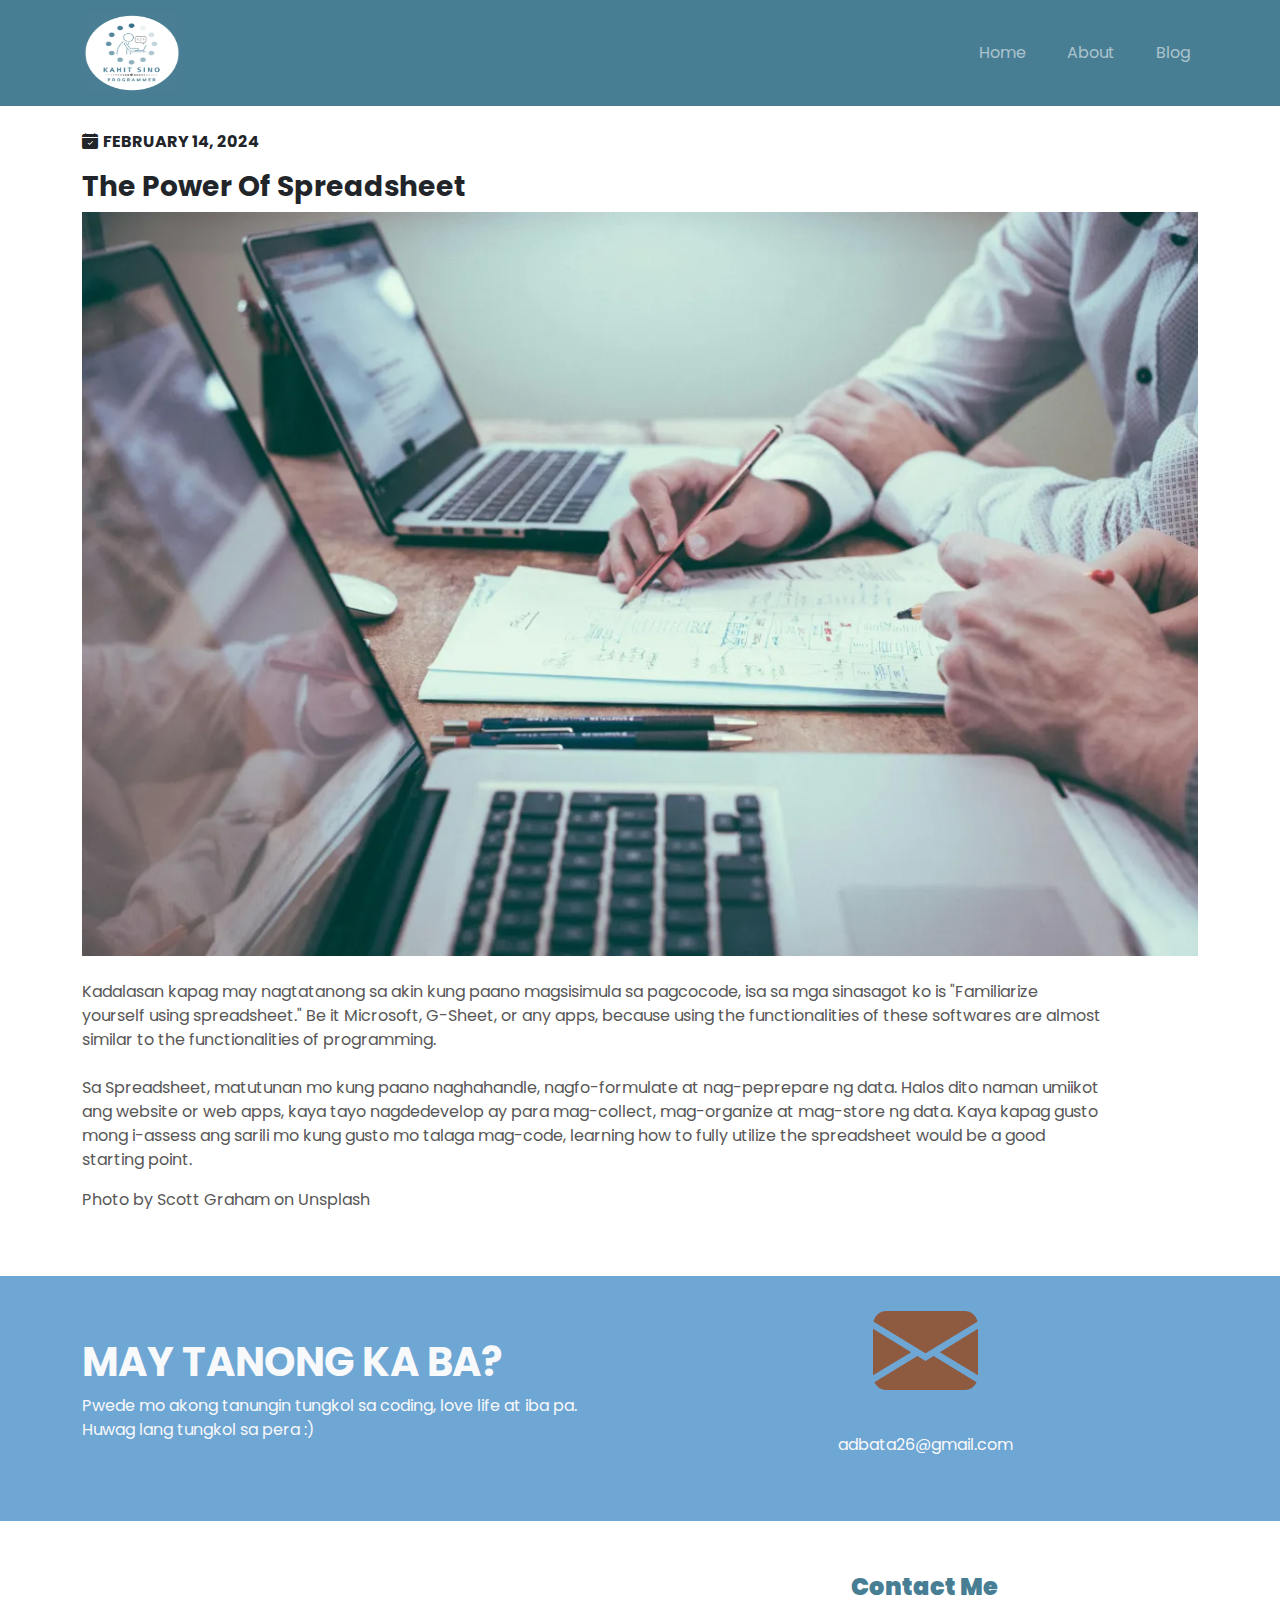
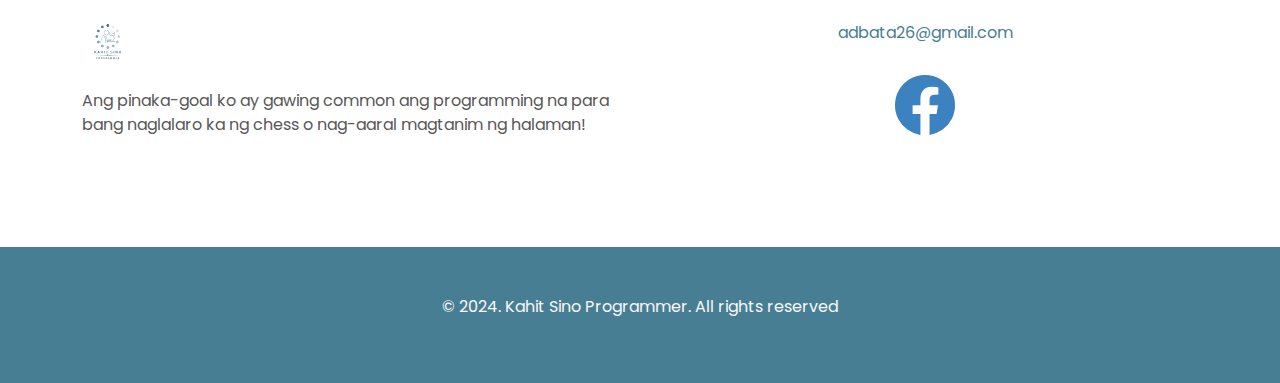
<file: activity4/blog_power_of_spreadsheet.html>
<!DOCTYPE html>
<html lang="en">

<head>
    <meta charset="UTF-8">
    <meta name="viewport" content="width=device-width, initial-scale=1.0">
    <title>KSP Website</title>
    <link rel="stylesheet" href="./src/style.css">
    <link
        href="https://fonts.googleapis.com/css2?family=Poppins:ital,wght@0,100;0,200;0,300;0,400;0,500;0,600;0,700;0,800;0,900;1,100;1,200;1,300;1,400;1,500;1,600;1,700;1,800;1,900&display=swap"
        rel="stylesheet">
    <link href="https://cdn.jsdelivr.net/npm/bootstrap-icons@1.7.2/font/bootstrap-icons.css" rel="stylesheet">
    <link href="https://cdn.jsdelivr.net/npm/bootstrap@5.3.3/dist/css/bootstrap.min.css" rel="stylesheet"
        integrity="sha384-QWTKZyjpPEjISv5WaRU9OFeRpok6YctnYmDr5pNlyT2bRjXh0JMhjY6hW+ALEwIH" crossorigin="anonymous">


    <link rel="icon" type="image/webp" sizes="16x16" href="img/favicon.webp">
</head>

<body>

    <nav class="navbar navbar-expand-lg navbar-dark ">
        <div class="container">
            <a href="#" class="navbar-brand"><img src="img/logo.webp" alt="KSP Logo" id="logo"></a>
            <button class="navbar-toggler" type="button" data-bs-toggle="collapse"
                data-bs-target="#navbarSupportedContent" aria-controls="navbarSupportedContent" aria-expanded="false"
                aria-label="Toggle navigation">
                <span class="navbar-toggler-icon"></span>
            </button>

            <div class="navbar-collapse collapse" id="navbarSupportedContent">
                <ul class="navbar-nav ms-auto justify-content-end">
                    <li class="nav-item"><a class="nav-link" href="index.html">Home</a></li>
                    <li class="nav-item"><a class="nav-link" aria-current="page" href="about.html">About</a></li>
                    <li class="nav-item"><a class="nav-link" href="blog.html">Blog</a></li>
                </ul>
            </div>
        </div>
    </nav>

    <main class="py-4">
        <div class="container">
            <div class="row">
                <div class="col-12">
                    <div style="display: inline;">
                        <i class="bi bi-calendar-check-fill"></i>
                        <p style="display: inline;"><strong>FEBRUARY 14, 2024</strong></p>
                    </div>
                </div>
                <div class="col-12">
                    <h1 class="fw-bold fs-3 pt-3">The Power Of Spreadsheet</h1>
                    <div class="row">
                        <div class="col-12 col-md-12 col-lg-12">
                            <img src="img/blogpost.webp" alt="" class="img-fluid">
                        </div>
                        <div class="col-12 col-md-12 col-lg-11 py-4">
                            <p style="color: #585757;">
                                Kadalasan kapag may nagtatanong sa akin kung paano magsisimula sa pagcocode, isa sa mga
                                sinasagot ko is "Familiarize
                                yourself using spreadsheet." Be it Microsoft, G-Sheet, or any apps, because using the
                                functionalities of these
                                softwares
                                are almost similar to the functionalities of programming.
                                <br>
                                <br>
        
                                Sa Spreadsheet, matutunan mo kung paano naghahandle, nagfo-formulate at nag-peprepare ng data.
                                Halos dito naman
                                umiikot
                                ang website or web apps, kaya tayo nagdedevelop ay para mag-collect, mag-organize at mag-store
                                ng data. Kaya kapag
                                gusto
                                mong i-assess ang sarili mo kung gusto mo talaga mag-code, learning how to fully utilize the
                                spreadsheet would be a
                                good
                                starting point.
                            </p>
                            <p class="fs-6" style="color: #585757;">
                                Photo by Scott Graham on Unsplash
                            </p>
                        </div>
                    </div>
                </div>
            </div>
        </div>

    </main>

    <!-- footer starts  -->
    <section class="text-light" style="background-color: #6EA6D4;">
        <div class="container">
            <div class="row d-flex justify-content-center align-items-center">
                <div class="col-12 col-md-12 col-lg-6 py-5 text-start">
                    <h3 class="fw-bold fs-1">
                        MAY TANONG KA BA?
                    </h3>
                    <p class="lh-2 fs-6">
                        Pwede mo akong tanungin tungkol sa coding, love life at iba pa. Huwag lang tungkol sa pera :)
                    </p>

                </div>
                <div class="col-12 col-md-12 col-lg-6 pb-5 text-center">
                    <i class="bi bi-envelope-fill" style="font-weight: 700; font-size: 105px; color: #8E5B40;"></i>
                    <p class="fs-6">adbata26@gmail.com</p>
                </div>
            </div>
    </section>


    <section>
        <div class="container">
            <div class="row d-flex justify-content-center align-items-center py-5">

                <div class="col-12 col-lg-6 text-start">
                    <img src="img/favicon.webp" alt="KSP logo" style="height: 50px; width: 50px;">
                    <p class="lh-2 fs-6 mt-4" style="color: #585757;">
                        Ang pinaka-goal ko ay gawing common ang programming na para bang naglalaro ka ng chess o
                        nag-aaral magtanim ng
                        halaman!
                    </p>
                </div>

                <div class="col-12 col-lg-6 pb-5 text-center" style="color: #487e94;">
                    <p class="fw-bold fs-4"><strong>Contact Me</strong></p>
                    <p class="fs-6">adbata26@gmail.com</p>
                    <i class="bi bi-facebook" style="font-weight: 700; font-size: 60px; color: #3C82C0;"></i>
                </div>
            </div>
        </div>
    </section>

    <!-- footer -->
    <footer id="footer">
        <div class="container py-5 text-center text-light">
            <p class=" fs-6">&copy; 2024. Kahit Sino Programmer. All rights reserved</p>
        </div>

    </footer>
    <script src="https://cdn.jsdelivr.net/npm/bootstrap@5.3.3/dist/js/bootstrap.bundle.min.js"
        integrity="sha384-YvpcrYf0tY3lHB60NNkmXc5s9fDVZLESaAA55NDzOxhy9GkcIdslK1eN7N6jIeHz" crossorigin="anonymous">
        </script>
</body>

</html>
</file>
<file: activity3/style.css>
body{
    font-size: 12px;
}
.global{

    background-color: #F1F3F5;
    
}

.createPage{
    color: black;
    font-weight: bold;
}

.createPage:hover {
    color: black;
    font-weight: bold;
}

h2{
    font-size: 20px;
    font-weight: normal; 
}

span {
    font-size: 18px;
}


footer ul li a {
    color: #737373;;
}

footer ul li a:hover {
    color: #737373;
}

.resources{
    margin-top: -10px;
}


@media (min-width: 600px) {
    .global{
        
        padding-top: 5rem;

    }

    .mainContent{
        margin-top: 2rem;
    }
    img {
            height: 106px;
            margin: -45px;
        }

    h2 {
        margin-top: 1rem;

    }
}

@media (max-width: 992px) {

    .mainContent {
        margin-left: 0;
        margin-right: 0;

    }

    img {
        display: block;
        height: 106px;
        margin: 0;
        padding: 0;
    }

    h2 {
        margin-top: -18px;
        text-align: center;
        /* Adjust the top margin as needed */
    }

    span{
        text-align: center;
        margin-top: -25px;

    }
}
</file>
<file: activity4/src/style.css>
.custom-container {
    max-width: 500px;
    /* Adjust the container width as needed */
}
.navbar, #footer{
    background-color: #487e94;

}

.navbar li {
    font-weight: normal;
    font-family: "Poppins", sans-serif;
    font-size: 16px;
    padding-left: 25px;
}

.navbar-brand img {
    width: 100px;
    height: 80px;
}

.cover{
    background-color: #8e5a41;
    color: #fff;
    text-align: justify;
}

h1, h2, h3{
    font-family: "Poppins", sans-serif;
}

blockquote{
    font-family: "Poppins", sans-serif;
}

p {
    font-family: "Poppins", sans-serif;
    
}

/* BLOG */

.card{
    padding: 10px 5px;
    border-width: 2px;
    border-style: solid;
    ;
}
</file>
